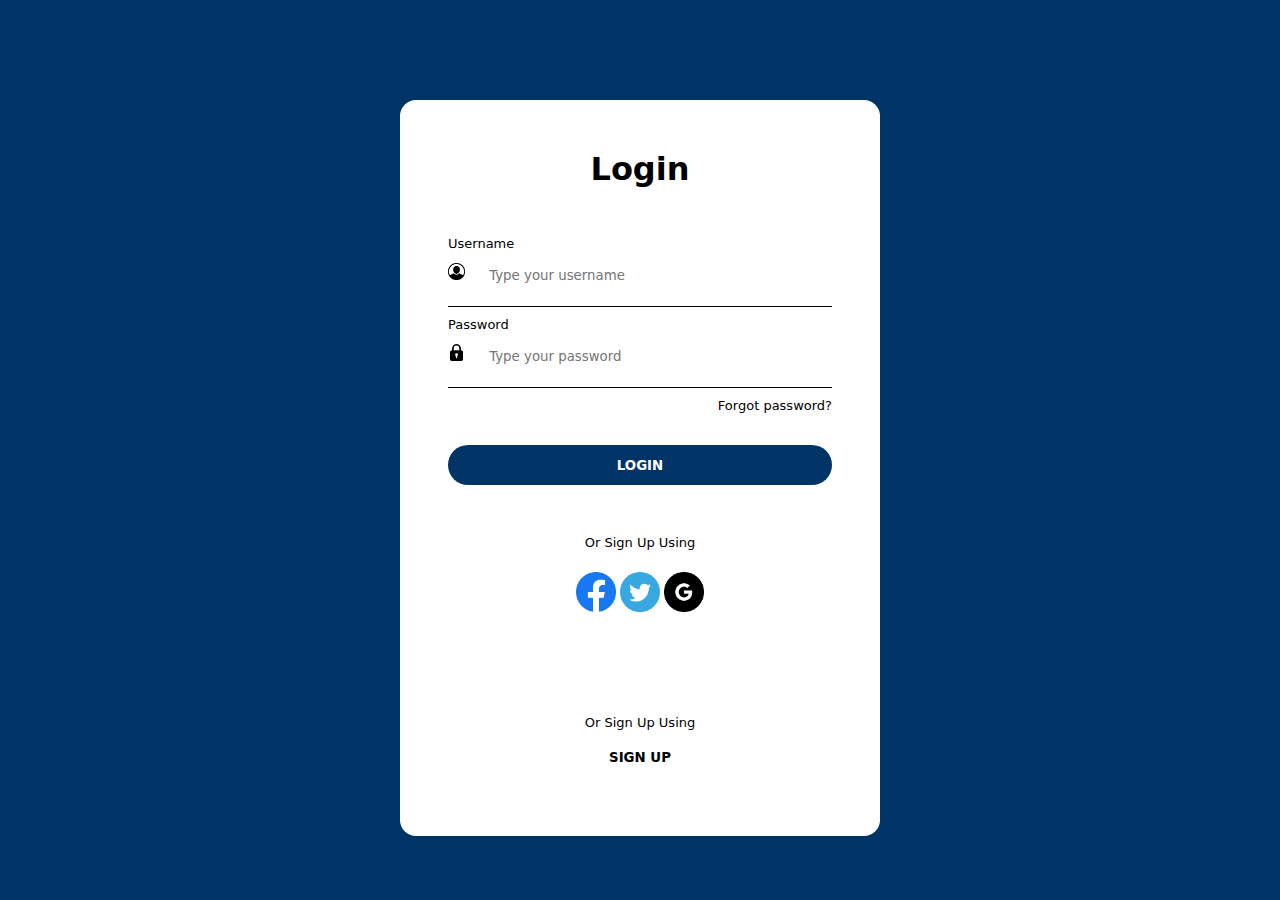
<file: html/index.html>
<!DOCTYPE html>
<html lang="en">
<head>
  <meta charset="UTF-8">
  <meta name="viewport" content="width=device-width, initial-scale=1.0">
  <title>Document</title>
  <link rel="stylesheet" href="./Sample.css">
</head>
<body>
  <div class="main">
    <div class="content">
      <h1 class="login-text">Login</h1>
      <div class="form">
        <div class="user">

          <label for="username" class="form-label">Username</label>
          <img for="username" src="./pngwing.com (1).png" alt="">
          <input type="text" name="" id="username" placeholder="Type your username">
        </div>
        <div class="password">

          <label for="password" class="form-label">Password</label>
          <img src="./password.png" alt="">
          <input type="password" name="" id="password" placeholder="Type your password">
        </div>
        <div class="after-form">

          <label style="display: block; right: 0; cursor: pointer;">Forgot password?</label>
          <div class="login-div" >

            <button class="login-button">LOGIN</button>
            <div style="margin-top: 50px;">

              <label class="sign-up">Or Sign Up Using</label>
              <div style="margin-top: 10px;">

                <img style="width: 40px;" src="./facebook.png" alt="">
                <img style="width: 40px; border-radius: 50%;" src="./twitter.png" alt="">
                <img  style="width: 40px;" src="./google.png" alt="">
              </div>
              <div style="margin-top: 100px; ">
                <label style=" display: block; margin-bottom: 20px;">Or Sign Up Using</label>
                <button style="background-color: white; border: none; font-weight: 600; cursor: pointer;">SIGN UP</button>
              </div>
            </div>
          </div>
        </div>
      </div>
    </div>
     
   
  </div>
  
</body>
</html>
</file>
<file: html/Sample.css>
*{
    margin: 0;
    padding: 0;
    font-family: system-ui, -apple-system, BlinkMacSystemFont, 'Segoe UI', Roboto, Oxygen, Ubuntu, Cantarell, 'Open Sans', 'Helvetica Neue', sans-serif;


}

.main{
    width: 100%;
    height: 100vh;
    background-color: #003366;
    display: flex;
justify-content: center;
}
h1{
    font-weight: 700;
}

.content{
    background-color: white;
    width: 30rem;
    height: 46rem;
    border-radius: 16px ;
    margin-top:100px ;
    text-align: center;
}

.login-text{
    margin-top:50px;
}

.form{
    margin-top: 3rem;
    text-align: left;
    margin-left: 3rem;
    font-size: small;
    margin-right: 3rem;
    
}

.form-label{
    display: block;


}
img{
    width: 17px;
    margin-top: 12px;
     cursor: pointer;
    
}

.user{
    border-bottom: 1px solid black;
    height: 70px;

}

input{
    margin-left: 20px;
    margin-top: 0;
    width: 20rem;
    border: none;
    outline: none;
}
.password{
    margin-top: 10px;
    border-bottom: 1px solid black;
    height: 70px;
}
.after-form{
    margin-top: 10px;
    text-align: right;
    
}
.login-div{
    display: flex;
    justify-content: center;
    margin-top: 2rem;
    text-align: center;
    display: block;
    

}
.login-button{
    background-color: #003366;
    outline: none;
    border: none;
    border-radius:60px ;
    width: 100%;
    height: 40px;
    color: white;
    cursor: pointer;
    font-weight: 600;

}
.sign-up{
    display: block;

}
</file>
